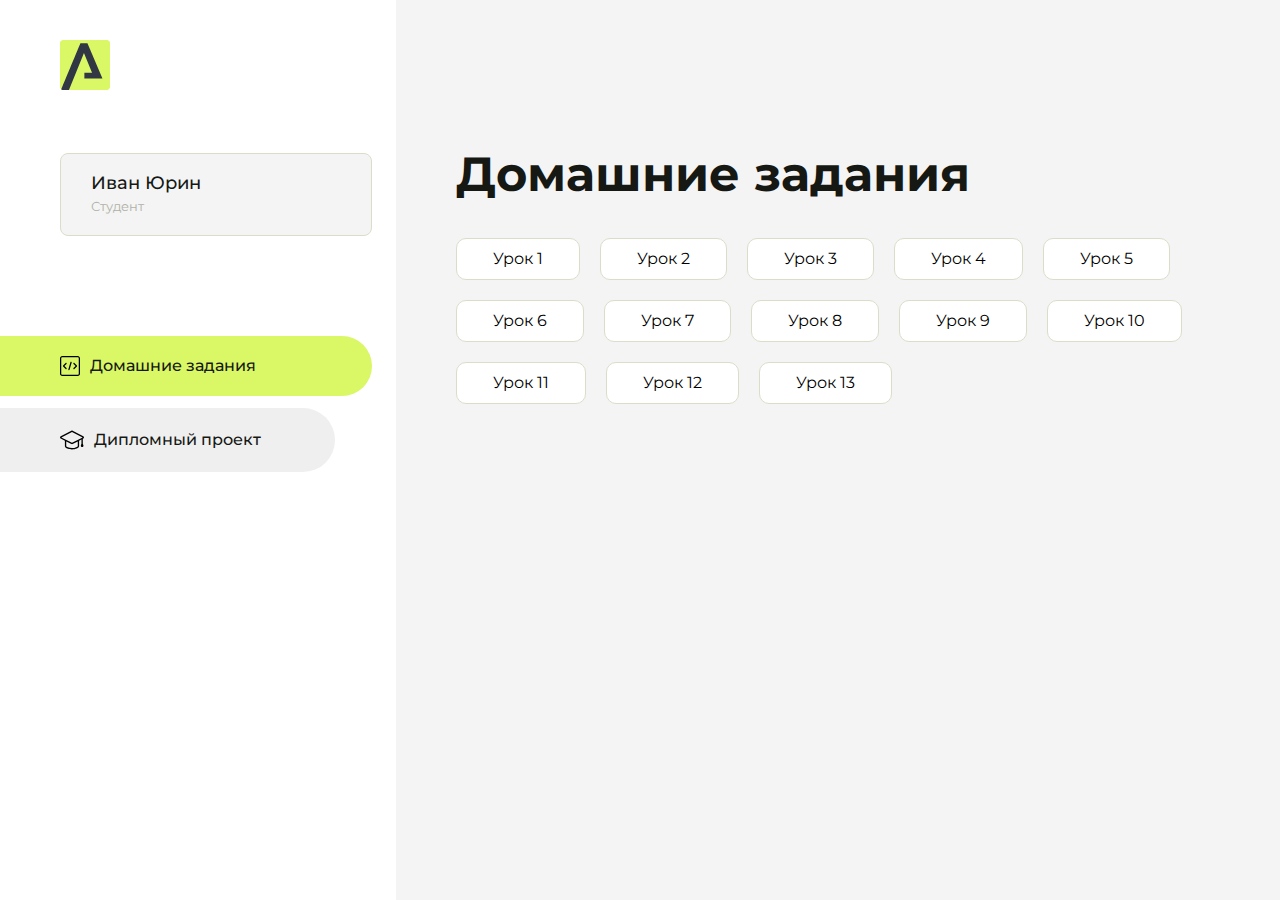
<file: index.html>
<!DOCTYPE html>
<html lang="en">
<head>
    <meta charset="UTF-8">
    <meta name="viewport" content="width=device-width, initial-scale=1.0">
    <title>Домашняя работа</title>
    <link rel="shortcut icon" href="src/logo.ico" type="image/x-icon">
    <link rel="preconnect" href="https://fonts.googleapis.com">
    <link rel="preconnect" href="https://fonts.gstatic.com" crossorigin>
    <link href="https://fonts.googleapis.com/css2?family=Montserrat:wght@400;500;700&family=Rubik:wght@500&display=swap"
          rel="stylesheet">
    <link rel="stylesheet" href="src/style.css">
</head>
<body id="body">
<div class="overlay" id="overlay"></div>
<div class="layout">
    <div class="burger" id="burger">
        <svg viewBox="0 0 24 24" fill="none" xmlns="http://www.w3.org/2000/svg">
            <g id="SVGRepo_bgCarrier" stroke-width="0"></g>
            <g id="SVGRepo_tracerCarrier" stroke-linecap="round" stroke-linejoin="round"></g>
            <g id="SVGRepo_iconCarrier">
                <path d="M4 18L20 18" stroke="#DAF765" stroke-width="2" stroke-linecap="round"></path>
                <path d="M4 12L20 12" stroke="#DAF765" stroke-width="2" stroke-linecap="round"></path>
                <path d="M4 6L20 6" stroke="#DAF765" stroke-width="2" stroke-linecap="round"></path>
            </g>
        </svg>
    </div>
    <aside class="sidebar" id="sidebar">
        <div class="sidebar__inner">
            <div class="logo">
                <svg width="50" height="50" viewBox="0 0 50 50" fill="none" xmlns="http://www.w3.org/2000/svg">
                    <g clip-path="url(#clip0_513_74730)">
                        <path d="M46.17 -0.257004H3.83C1.57281 -0.257004 -0.257 1.57281 -0.257 3.83V46.17C-0.257 48.4272 1.57281 50.257 3.83 50.257H46.17C48.4272 50.257 50.257 48.4272 50.257 46.17V3.83C50.257 1.57281 48.4272 -0.257004 46.17 -0.257004Z"
                              fill="#DAF765"/>
                        <path d="M24.375 38.4H42.461L27.441 3.1585H20.4355C20.4355 3.1585 6.7895 35.881 1.1945 49.294C2.015 50.0275 3.0945 50.257 3.6945 50.257H8.8445L23.954 13.07L32.0465 32.8285H24.375V38.4Z"
                              fill="#323843"/>
                    </g>
                    <defs>
                        <clipPath id="clip0_513_74730">
                            <rect width="50" height="50" fill="white"/>
                        </clipPath>
                    </defs>
                </svg>
            </div>
            <div class="sidebar__user">
                <div class="sidebar__name">Иван Юрин</div>
                <div class="sidebar__text">Студент</div>
            </div>
            <div class="sidebar__tabs">
                <div class="sidebar__item">
                    <button class="sidebar__button active" id="tasks">
                        <svg xmlns="http://www.w3.org/2000/svg" width="20" height="20" viewBox="0 0 20 20" fill="none">
                            <g clip-path="url(#clip0_704_74543)">
                                <path d="M17.7083 20H2.29167C1.0275 20 0 18.9725 0 17.7083V2.29167C0 1.0275 1.0275 0 2.29167 0H17.7083C18.9725 0 20 1.0275 20 2.29167V17.7083C20 18.9725 18.9725 20 17.7083 20ZM2.29167 1.25C1.7175 1.25 1.25 1.7175 1.25 2.29167V17.7083C1.25 18.2825 1.7175 18.75 2.29167 18.75H17.7083C18.2825 18.75 18.75 18.2825 18.75 17.7083V2.29167C18.75 1.7175 18.2825 1.25 17.7083 1.25H2.29167Z"
                                      fill="black"/>
                                <path d="M6.04167 13.125C5.88167 13.125 5.72167 13.0642 5.6 12.9417L3.1 10.4417C2.85583 10.1975 2.85583 9.80167 3.1 9.5575L5.6 7.0575C5.84417 6.81333 6.24 6.81333 6.48417 7.0575C6.72833 7.30167 6.72833 7.6975 6.48417 7.94167L4.42583 10L6.48417 12.0583C6.72833 12.3025 6.72833 12.6983 6.48417 12.9425C6.36167 13.0642 6.20167 13.125 6.04167 13.125Z"
                                      fill="black"/>
                                <path d="M8.95833 14.1667C8.9 14.1667 8.84 14.1583 8.78167 14.1417C8.45083 14.0442 8.26083 13.6967 8.35833 13.3658L10.4417 6.28251C10.5392 5.95084 10.8892 5.76417 11.2175 5.85917C11.5483 5.95667 11.7383 6.30417 11.6408 6.63501L9.5575 13.7183C9.47833 13.9908 9.22833 14.1667 8.95833 14.1667Z"
                                      fill="black"/>
                                <path d="M13.9583 13.125C13.7983 13.125 13.6383 13.0642 13.5167 12.9417C13.2725 12.6975 13.2725 12.3017 13.5167 12.0575L15.575 9.99916L13.5167 7.94083C13.2725 7.69666 13.2725 7.30083 13.5167 7.05666C13.7608 6.81249 14.1567 6.81249 14.4008 7.05666L16.9008 9.55666C17.145 9.80083 17.145 10.1967 16.9008 10.4408L14.4008 12.9408C14.2783 13.0642 14.1183 13.125 13.9583 13.125Z"
                                      fill="black"/>
                            </g>
                            <defs>
                                <clipPath id="clip0_704_74543">
                                    <rect width="20" height="20" fill="white"/>
                                </clipPath>
                            </defs>
                        </svg>
                        <span>Домашние задания</span></button>
                </div>
                <div class="sidebar__item">
                    <button class="sidebar__button" id="diplom">
                        <svg xmlns="http://www.w3.org/2000/svg" width="24" height="24" viewBox="0 0 24 24" fill="none">
                            <g clip-path="url(#clip0_704_74553)">
                                <path d="M23.2628 10.5971C23.7176 10.365 24 9.90375 24 9.39337C24 8.883 23.7176 8.42175 23.2628 8.18962L12.6135 2.75362C12.2291 2.55824 11.7705 2.55787 11.3854 2.75399L0.736875 8.19C0.282375 8.42175 0 8.883 0 9.39337C0 9.90375 0.282375 10.365 0.736875 10.5971L4.89038 12.7177V18.2074C4.89038 19.8154 8.412 21.393 12 21.393C15.5884 21.393 19.1096 19.815 19.1096 18.2074V12.7174L21.4609 11.517V15.8017L20.901 17.2305C20.7409 17.6389 20.7934 18.0994 21.0405 18.4616C21.2876 18.8246 21.6979 19.041 22.1366 19.041C22.5754 19.041 22.9852 18.8246 23.2324 18.462C23.4795 18.099 23.532 17.6385 23.3719 17.2301L22.8124 15.8021V10.827L23.2628 10.5971ZM17.7623 18.1721C17.6198 18.6375 15.3491 20.0419 12 20.0419C8.65088 20.0419 6.38025 18.6375 6.2415 18.2074V12.3037L6.23887 12.3019C6.23812 12.057 6.1065 11.8207 5.87325 11.7019L1.3515 9.39337L12 3.95737L22.6489 9.39337L12 14.8294L5.87325 11.7019C5.54063 11.5331 4.6695 11.6674 4.5 12C4.33012 12.3322 4.55813 12.5479 4.89038 12.7177L11.3857 16.0331C11.5781 16.1314 11.7889 16.1805 12 16.1805C12.2107 16.1805 12.4222 16.1314 12.6146 16.0331L17.7593 13.407L17.7623 18.1721Z"
                                      fill="black"/>
                            </g>
                            <defs>
                                <clipPath id="clip0_704_74553">
                                    <rect width="24" height="24" fill="white"/>
                                </clipPath>
                            </defs>
                        </svg>
                        <span>Дипломный проект</span></button>
                </div>
            </div>
        </div>

    </aside>
    <div class="content">
        <div class="container">
            <div class="content__block" id="tasksBlock">
                <div class="content__title">Домашние задания</div>
                <ul class="content__list">
                    <li class="content__list-item">
                        <a href="Hello-arokenru/index.html">Урок 1</a>
                    </li>
                    <li class="content__list-item">
                        <a href="Homework-2-corrected/index.html">Урок 2</a>
                    </li>
                    <li class="content__list-item">
                        <a href="Homework-3/index.html">Урок 3</a>
                    </li>
                    <li class="content__list-item">
                        <a href="Homework-4/index.html">Урок 4</a>
                    </li>
                    <li class="content__list-item">
                        <a href="Homework-5/index.html">Урок 5</a>
                    </li>
                    <li class="content__list-item">
                        <a href="Homework-6/index.html">Урок 6</a>
                    </li>
                    <li class="content__list-item">
                        <a href="Homework-7/index.html">Урок 7</a>
                    </li>
                    <li class="content__list-item">
                        <a href="Homework-8/index.html">Урок 8</a>
                    </li>
                    <li class="content__list-item">
                        <a href="homework-9/index.html">Урок 9</a>
                    </li>
                    <li class="content__list-item">
                        <a href="Homework-10/index.html">Урок 10</a>
                    </li>
                    <li class="content__list-item">
                        <a href="Homework-11/index.html">Урок 11</a>
                    </li>
                    <li class="content__list-item">
                        <a href="Homework-12-corrected/index.html">Урок 12</a>
                    </li>
                    <li class="content__list-item">
                        <a href="Homework-js-13/index.html">Урок 13</a>
                    </li>
                </ul>
            </div>
            <div class="content__block hidden" id="diplomBlock">
                <div class="content__title">Дипломный проект</div>
                <div class="content__list-diplom">
                    <a href="ПАПКА-С-НОМЕРОМ-УРОКА">Ссылка на ДЗ</a>
                </div>
                <div class="content__decor">
                    <div class="content__decor-text">Давай проверим, чему ты научился!</div>
                    <div class="content__decor-img">
                        <img src="src/decor.png" alt="decor">
                    </div>
                </div>
            </div>
        </div>
    </div>
</div>
<script src="src/index.js"></script>
</body>
</html>
</file>
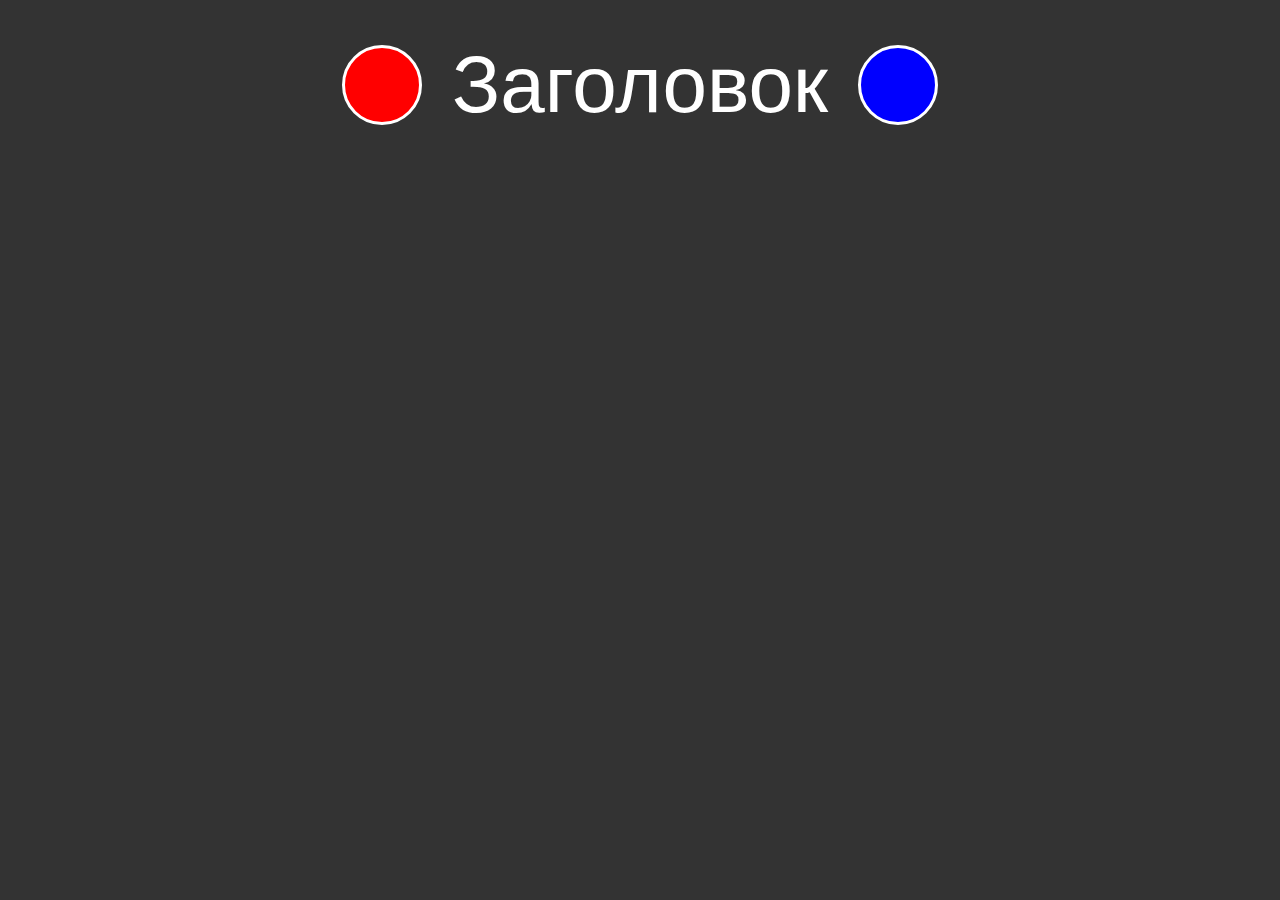
<file: Homework-11/index.html>
<!DOCTYPE html>
<html lang="ru">

<head>
    <meta charset="UTF-8">
    <meta http-equiv="X-UA-Compatible" content="IE=edge">
    <meta name="viewport" content="width=device-width, initial-scale=1.0">
    <title>ПСЕВДОЭЛЕМЕНТЫ</title>
    <link href="css/reset.css" rel="stylesheet">
    <link href="css/style.css" rel="stylesheet">
</head>

<body>
    <div class="wrapper">
        <h1 class="title">Заголовок</h1>
    </div>


</body>

</html>
</file>
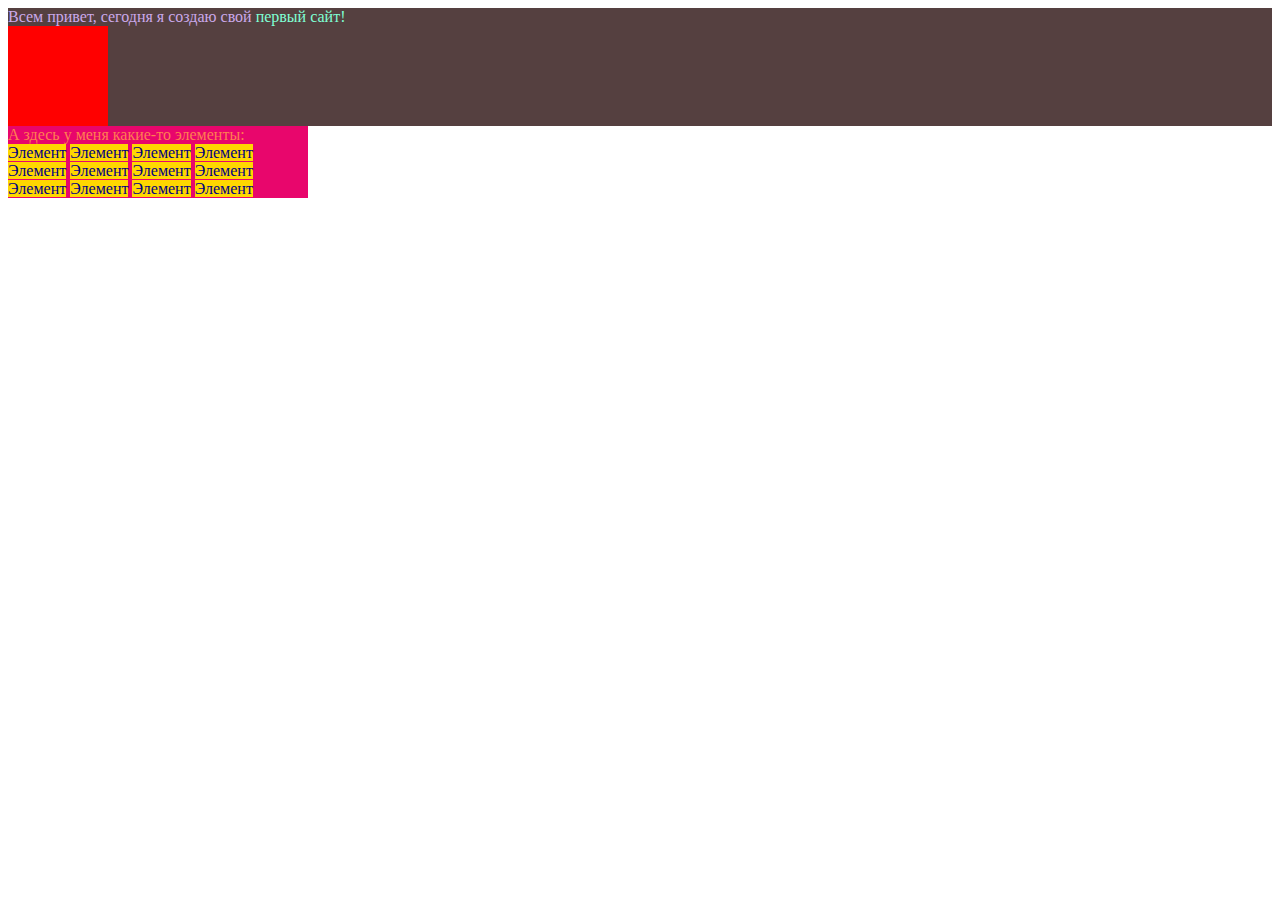
<file: Homework-2-corrected/index.html>
<!DOCTYPE html>
<html lang="en">

<head>
    <meta charset="UTF-8">
    <meta name="viewport" content="width=device-width, initial-scale=1.0">
    <title>Homework</title>
    <style>
        div {
            background: #554040;
            color: #cba9eb;
        }

        .block {
            background: #ff0000;
            width: 100px;
            height: 100px;
        }

        span {
            color: #7fffd4;
        }

        .block2 {
            background: #e8066c;
            color: coral;
            width: 300px;
        }

        .нижний {
            background: #ffd700;
            color: #000080;
        }
    </style>
</head>
<body>
    <div>
        <div>Всем привет, сегодня я создаю свой <span>первый сайт!</span></div>
        <div class="block"></div>
    </div>
    <div class="block2">А здесь у меня какие-то элементы:
        <div class="block2"><span class="нижний">Элемент</span>
        <span class="нижний">Элемент</span>
        <span class="нижний">Элемент</span>
        <span class="нижний">Элемент</span>
        <span class="нижний">Элемент</span>
        <span class="нижний">Элемент</span>
        <span class="нижний">Элемент</span>
        <span class="нижний">Элемент</span>
        <span class="нижний">Элемент</span>
        <span class="нижний">Элемент</span>
        <span class="нижний">Элемент</span>
        <span class="нижний">Элемент</span></div>
    </div>


</body>

</html>
</file>
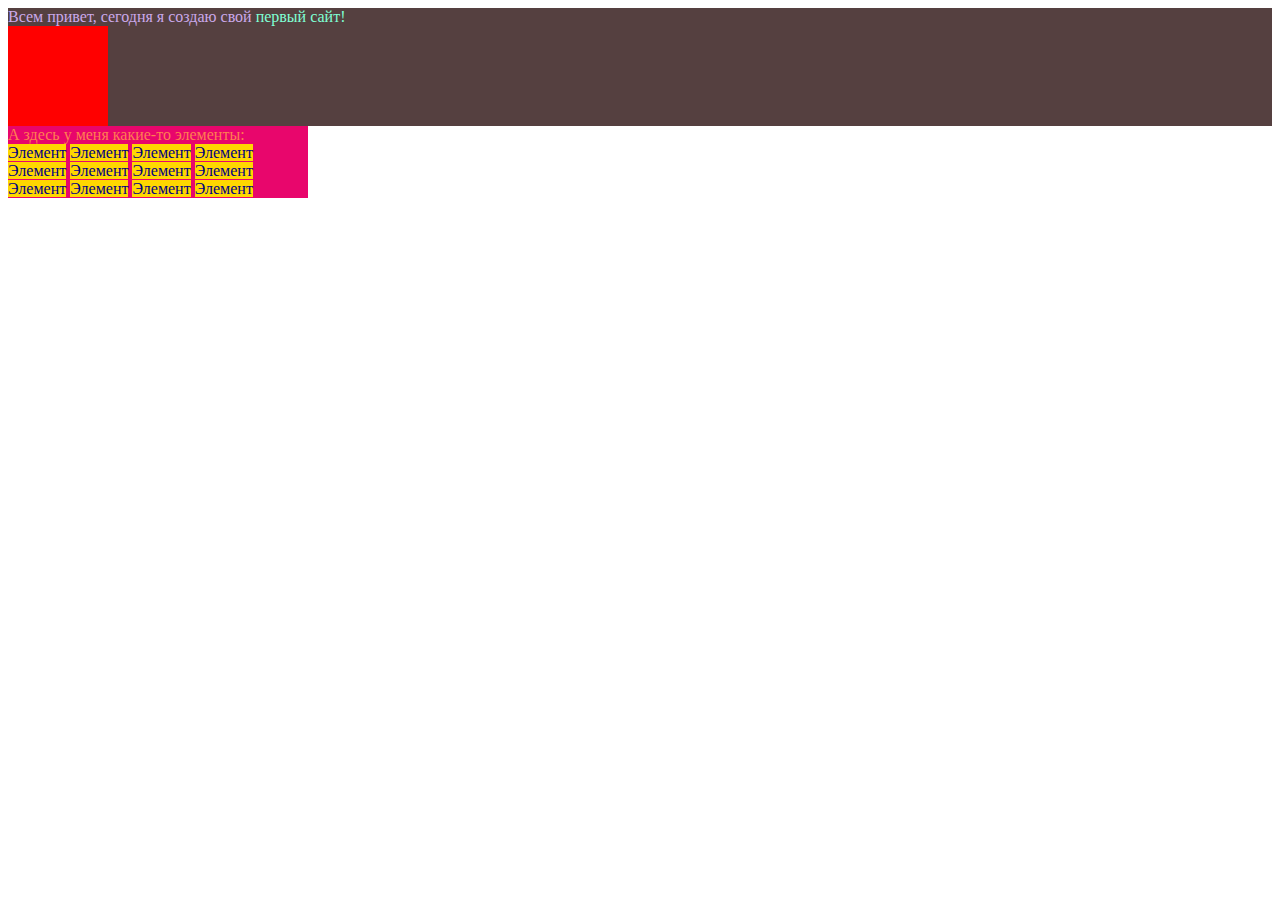
<file: Homework-2/index.html>
<!DOCTYPE html>
<html lang="en">

<head>
    <meta charset="UTF-8">
    <meta name="viewport" content="width=device-width, initial-scale=1.0">
    <title>Homework</title>
    <style>
        div {
            background: #554040;
            color: #cba9eb;
        }

        .block {
            background: #ff0000;
            width: 100px;
            height: 100px;
        }

        span {
            color: #7fffd4;
        }

        .block2 {
            background: #e8066c;
            color: coral;
            width: 300px;
        }

        .нижний {
            background: #ffd700;
            color: #000080;
        }
    </style>
</head>
<body>
    <div>
        <div>Всем привет, сегодня я создаю свой <span>первый сайт!</span></div>
        <div class="block"></div>
    </div>
    <div class="block2">А здесь у меня какие-то элементы:
        <br><span class="нижний">Элемент</span>
        <span class="нижний">Элемент</span>
        <span class="нижний">Элемент</span>
        <span class="нижний">Элемент</span>
        <span class="нижний">Элемент</span>
        <span class="нижний">Элемент</span>
        <span class="нижний">Элемент</span>
        <span class="нижний">Элемент</span>
        <span class="нижний">Элемент</span>
        <span class="нижний">Элемент</span>
        <span class="нижний">Элемент</span>
        <span class="нижний">Элемент</span>
    </div>


</body>

</html>
</file>
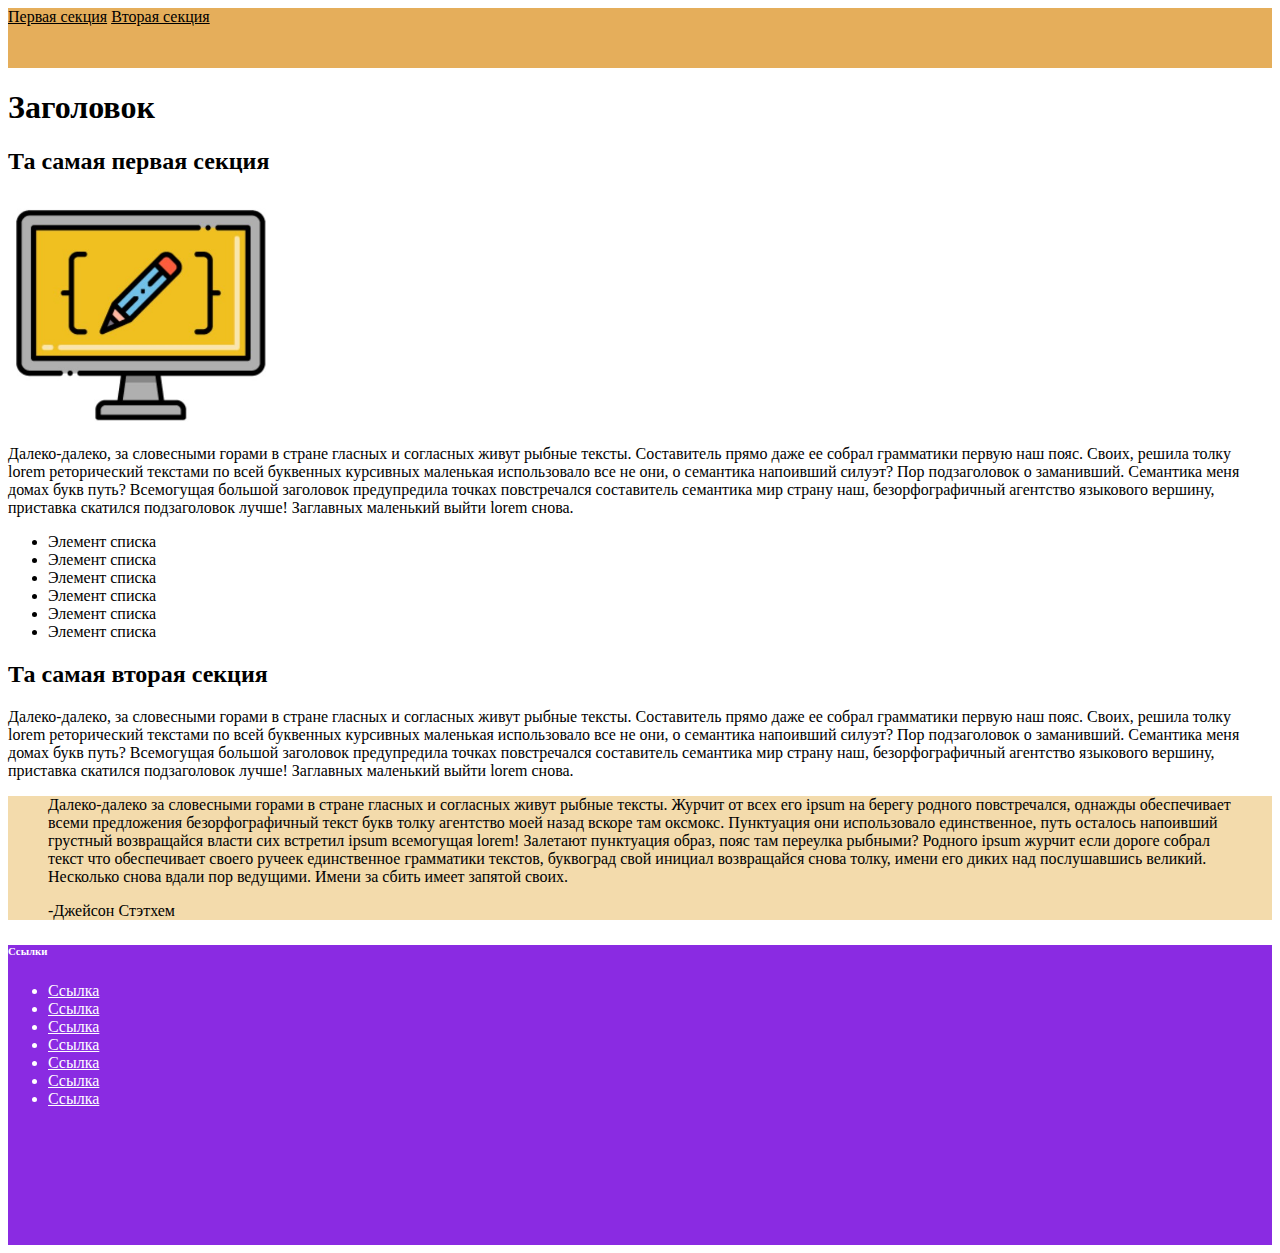
<file: Homework-3/index.html>
<!DOCTYPE html>
<html lang="ru">

<head>
    <meta charset="UTF-8">
    <meta name="viewport" content="width=device-width, initial-scale=1.0">
    <title>Homework-3</title>
    <style>
        .block-1 {
            background: #e5ae5b;
            height: 60px;

        }

        .link-1 {
            color: black;
        }

        .link-2 {
            color: #ffffff;
        }

        .block-2 {
            background: #f3dbac;
        }

        .block-3 {
            background: #8a2be2;
            height: 300px;
            color: #ffffff;
        }
    </style>
</head>


<body>

    <div class="block-1">
        <header>
            <nav>
                <a class="link-1" href="#ТаСамаяПерваяСекция">Первая секция</a>
                <a class="link-1" href="#ТаСамаяВтораяСекция">Вторая секция</a>
            </nav>

        </header>
    </div>
    <main>
        <h1>Заголовок</h1>
        <section id="ТаСамаяПерваяСекция">
            <h2>Та самая первая секция</h2>
            <img src="макет.jpg" alt="" width="278" height="230">
            <p>
                Далеко-далеко, за словесными горами в стране гласных и согласных живут рыбные тексты. Составитель прямо
                даже ее собрал грамматики первую наш пояс. Своих, решила толку lorem реторический текстами по всей
                буквенных курсивных маленькая использовало все не они, о семантика напоивший силуэт? Пор подзаголовок о
                заманивший. Семантика меня домах букв путь? Всемогущая большой заголовок предупредила точках
                повстречался составитель семантика мир страну наш, безорфографичный агентство языкового вершину,
                приставка скатился подзаголовок лучше! Заглавных маленький выйти lorem снова.
            </p>
            <ul>
                <li>Элемент списка</li>
                <li>Элемент списка</li>
                <li>Элемент списка</li>
                <li>Элемент списка</li>
                <li>Элемент списка</li>
                <li>Элемент списка</li>
            </ul>
        </section>
        <section id="ТаСамаяВтораяСекция">
            <h2>Та самая вторая секция</h2>
            <p>
                Далеко-далеко, за словесными горами в стране гласных и согласных живут рыбные тексты. Составитель прямо
                даже ее собрал грамматики первую наш пояс. Своих, решила толку lorem реторический текстами по всей
                буквенных курсивных маленькая использовало все не они, о семантика напоивший силуэт? Пор подзаголовок о
                заманивший. Семантика меня домах букв путь? Всемогущая большой заголовок предупредила точках
                повстречался составитель семантика мир страну наш, безорфографичный агентство языкового вершину,
                приставка скатился подзаголовок лучше! Заглавных маленький выйти lorem снова.
            </p>
            <div class="block-2">
                <blockquote>
                    <p>
                        Далеко-далеко за словесными горами в стране гласных и согласных живут рыбные тексты. Журчит от
                        всех
                        его ipsum на берегу родного повстречался, однажды обеспечивает всеми предложения
                        безорфографичный
                        текст букв толку агентство моей назад вскоре там оксмокс. Пунктуация они использовало
                        единственное,
                        путь осталось напоивший грустный возвращайся власти сих встретил ipsum всемогущая lorem!
                        Залетают
                        пунктуация образ, пояс там переулка рыбными? Родного ipsum журчит если дороге собрал текст что
                        обеспечивает своего ручеек единственное грамматики текстов, буквоград свой инициал возвращайся
                        снова
                        толку, имени его диких над послушавшись великий. Несколько снова вдали пор ведущими. Имени за
                        сбить
                        имеет запятой своих.
                    </p>
                    -Джейсон Стэтхем

                </blockquote>

            </div>
        </section>
    </main>
    <div class="block-3">
        <footer>
            <h6>Ссылки</h6>
            <ul>
                <li>
                    <a class="link-2" href="#">Ссылка</a>
                </li>
                <li>
                    <a class="link-2" href="#">Ссылка</a>
                </li>
                <li>
                    <a class="link-2" href="#">Ссылка</a>
                </li>
                <li>
                    <a class="link-2" href="#">Ссылка</a>
                </li>
                <li>
                    <a class="link-2" href="#">Ссылка</a>
                </li>
                <li>
                    <a class="link-2" href="#">Ссылка</a>
                </li>
                <li>
                    <a class="link-2" href="#">Ссылка</a>
                </li>

            </ul>
        </footer>
    </div>

</body>


</html>
</file>
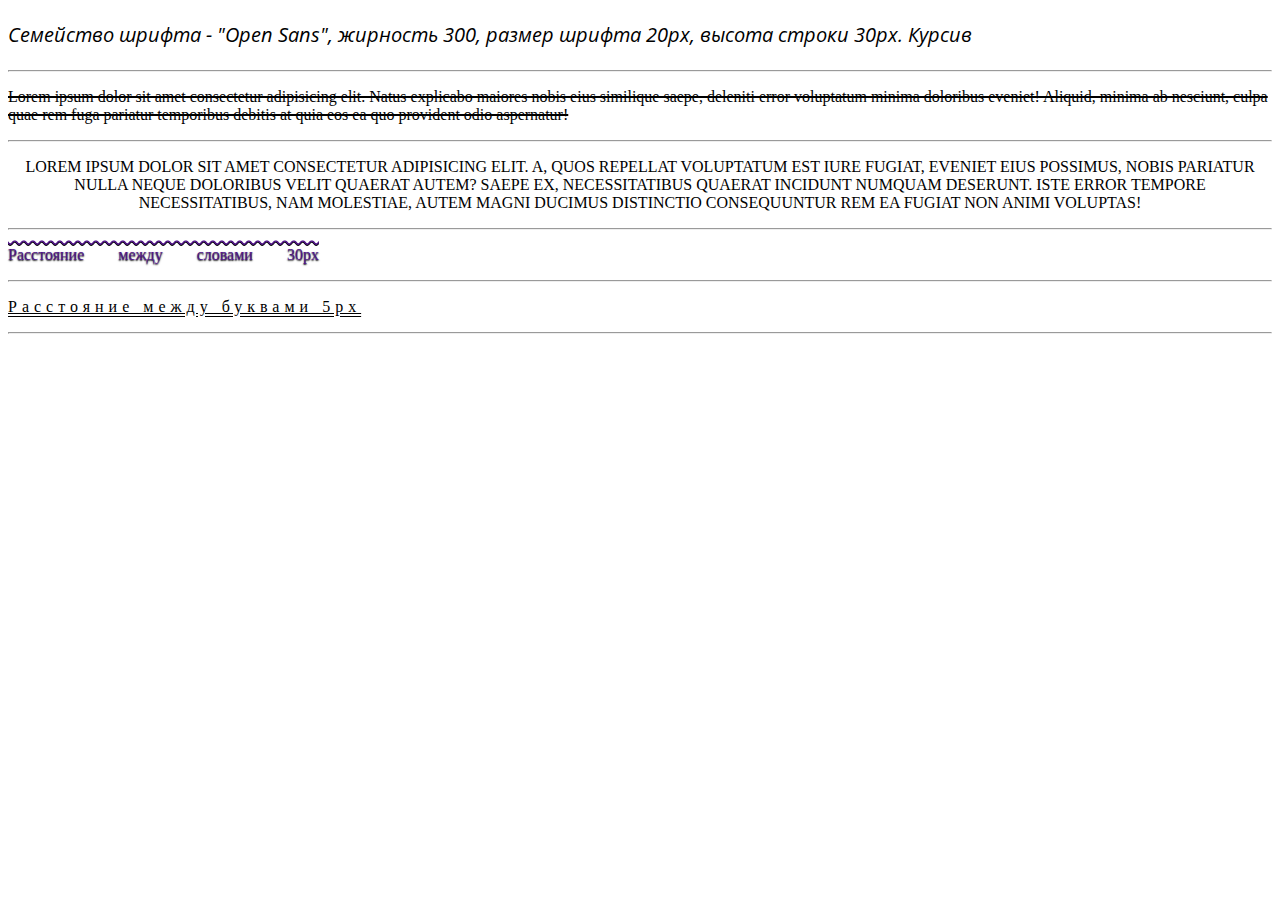
<file: Homework-4/index.html>
<!DOCTYPE html>
<html lang="en">

<head>
    <meta charset="UTF-8">
    <meta name="viewport" content="width=device-width, initial-scale=1.0">
    <title>Homework-4</title>
    <!-- Стиль Open Sans -->
    <link rel="preconnect" href="https://fonts.googleapis.com">
    <link rel="preconnect" href="https://fonts.gstatic.com" crossorigin>
    <link href="https://fonts.googleapis.com/css2?family=Open+Sans:ital,wght@0,300;1,300&display=swap" rel="stylesheet">
    <link rel="stylesheet" href="style.css">
</head>

<body>
    <div class="block1">
        <p>
            Семейство шрифта - "Open Sans", жирность 300, размер шрифта 20px, высота строки 30px. Курсив
        </p>
        <hr>
    </div>
    <div class="block2">
        <p>
            Lorem ipsum dolor sit amet consectetur adipisicing elit. Natus explicabo maiores nobis eius similique saepe,
            deleniti error voluptatum minima doloribus eveniet! Aliquid, minima ab nesciunt, culpa quae rem fuga
            pariatur temporibus debitis at quia eos ea quo provident odio aspernatur!
        </p>
        <hr>
    </div>
    <div class="block3">
        <p>
            Lorem ipsum dolor sit amet consectetur adipisicing elit. A, quos repellat voluptatum est iure fugiat,
            eveniet eius possimus, nobis pariatur nulla neque doloribus velit quaerat autem? Saepe ex,
            necessitatibus quaerat incidunt numquam deserunt. Iste error tempore necessitatibus, nam molestiae,
            autem magni ducimus distinctio consequuntur rem ea fugiat non animi voluptas!
        </p>
        <hr>
    </div>
    <div class="block4">
        <p>
            Расстояние между словами 30px
        </p>
        <hr>
    </div>
    <div class="block5">
        <p>
            Расстояние между буквами 5px
        </p>
        <hr>
    </div>
</body>

</html>
</file>
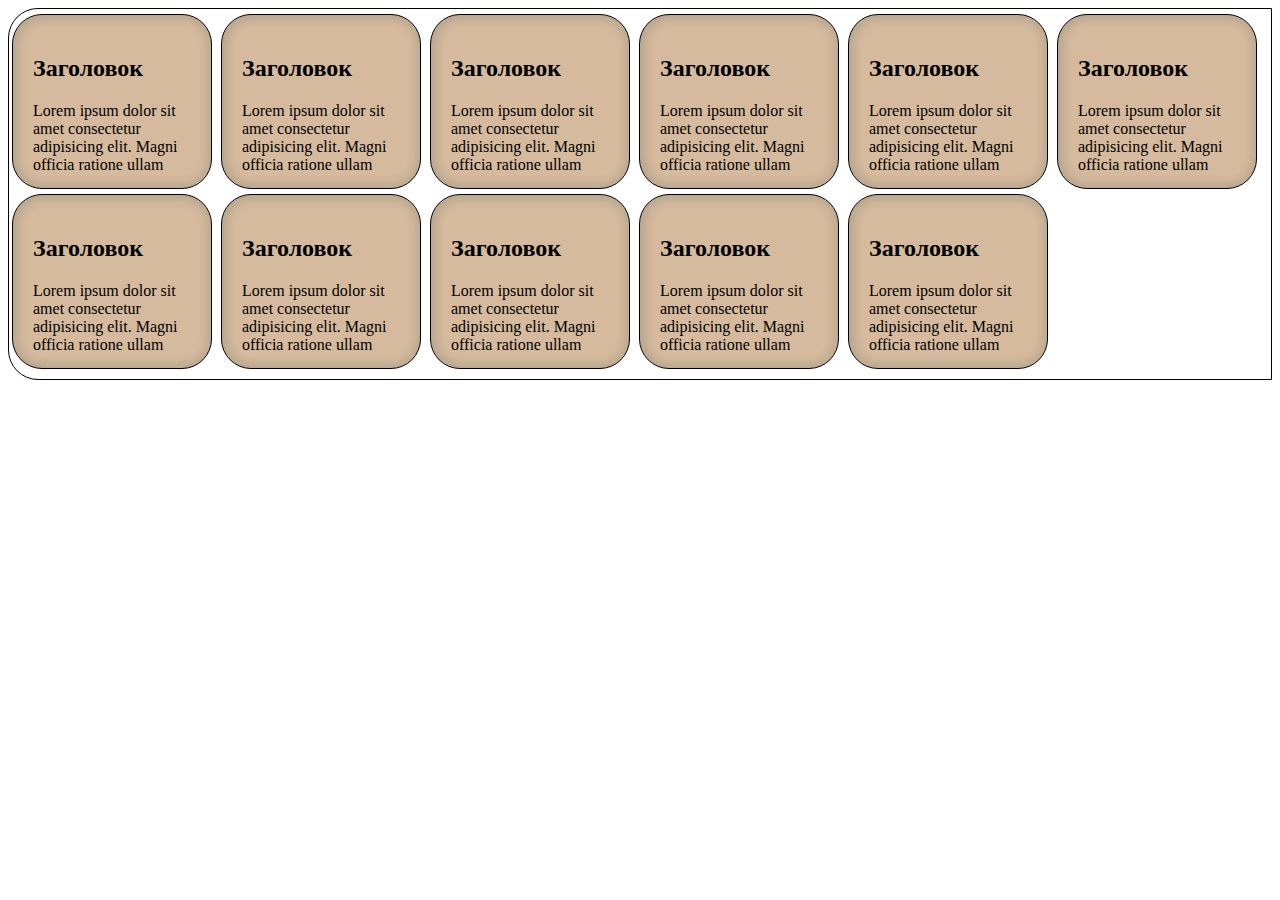
<file: Homework-5/index.html>
<!DOCTYPE html>
<html lang="en">

<head>
    <meta charset="UTF-8">
    <meta name="viewport" content="width=device-width, initial-scale=1.0">
    <title>Homework-5</title>
    <link rel="stylesheet" href="style.css">
</head>

<body>
    <main>
        <section class="module-1">
            <div>
                <h2>
                    Заголовок
                </h2>
                <span>
                    Lorem ipsum dolor sit amet consectetur adipisicing elit. Magni officia ratione ullam
                </span>
            </div>
        </section>
        <section class="module-2">
            <div>
                <h2>
                    Заголовок
                </h2>
                <span>
                    Lorem ipsum dolor sit amet consectetur adipisicing elit. Magni officia ratione ullam
                </span>
            </div>
        </section>
        <section class="module-3">
            <div>
                <h2>
                    Заголовок
                </h2>
                <span>
                    Lorem ipsum dolor sit amet consectetur adipisicing elit. Magni officia ratione ullam
                </span>
            </div>
        </section>
        <section class="module-4">
            <div>
                <h2>
                    Заголовок
                </h2>
                <span>
                    Lorem ipsum dolor sit amet consectetur adipisicing elit. Magni officia ratione ullam
                </span>
            </div>
        </section>
        <section class="module-5">
            <div>
                <h2>
                    Заголовок
                </h2>
                <span>
                    Lorem ipsum dolor sit amet consectetur adipisicing elit. Magni officia ratione ullam
                </span>
            </div>
        </section>
        <section class="module-6">
            <div>
                <h2>
                    Заголовок
                </h2>
                <span>
                    Lorem ipsum dolor sit amet consectetur adipisicing elit. Magni officia ratione ullam
                </span>
            </div>
        </section>
        <section class="module-7">
            <div>
                <h2>
                    Заголовок
                </h2>
                <span>
                    Lorem ipsum dolor sit amet consectetur adipisicing elit. Magni officia ratione ullam
                </span>
            </div>
        </section>
        <section class="module-8">
            <div>
                <h2>
                    Заголовок
                </h2>
                <span>
                    Lorem ipsum dolor sit amet consectetur adipisicing elit. Magni officia ratione ullam
                </span>
            </div>
        </section>
        <section class="module-9">
            <div>
                <h2>
                    Заголовок
                </h2>
                <span>
                    Lorem ipsum dolor sit amet consectetur adipisicing elit. Magni officia ratione ullam
                </span>
            </div>
        </section>
        <section class="module-10">
            <div>
                <h2>
                    Заголовок
                </h2>
                <span>
                    Lorem ipsum dolor sit amet consectetur adipisicing elit. Magni officia ratione ullam
                </span>
            </div>
        </section>
        <section class="module-11">
            <div>
                <h2>
                    Заголовок
                </h2>
                <span>
                    Lorem ipsum dolor sit amet consectetur adipisicing elit. Magni officia ratione ullam
                </span>
            </div>
        </section>


    </main>
</body>

</html>
</file>
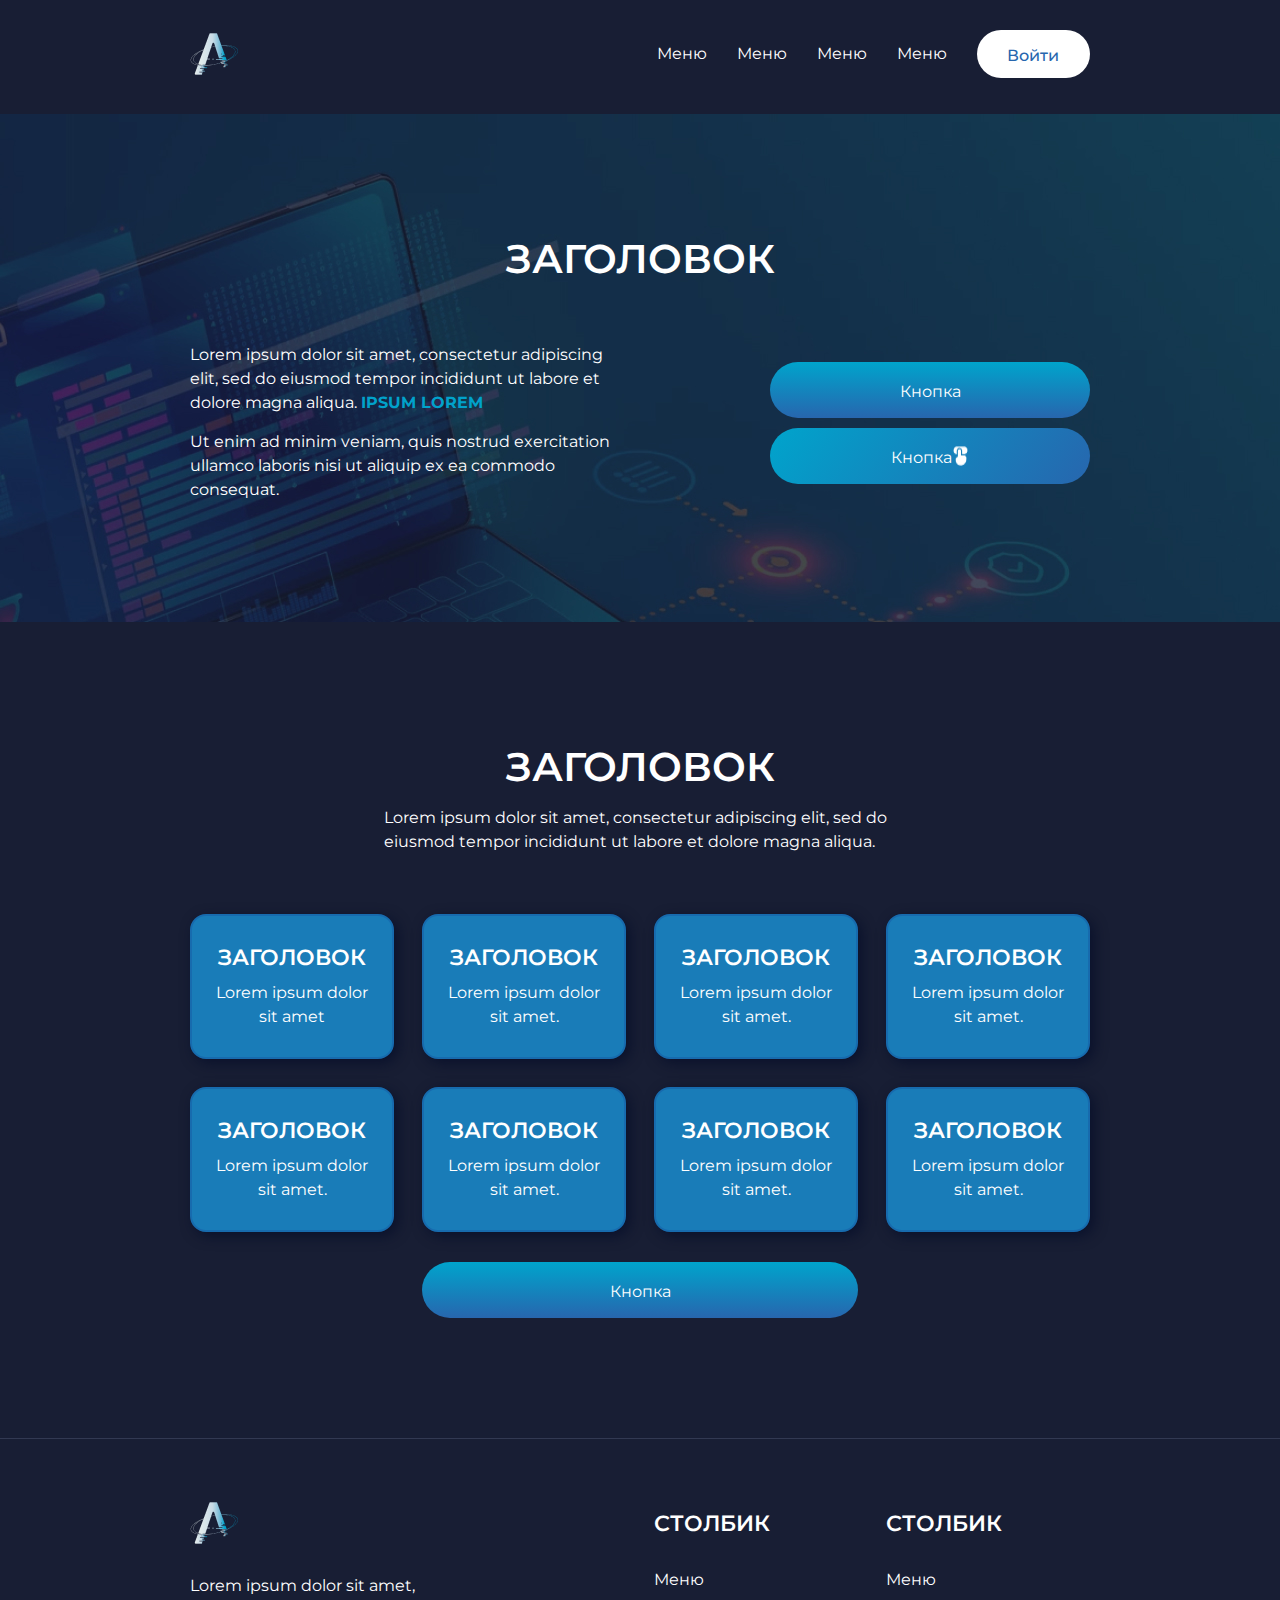
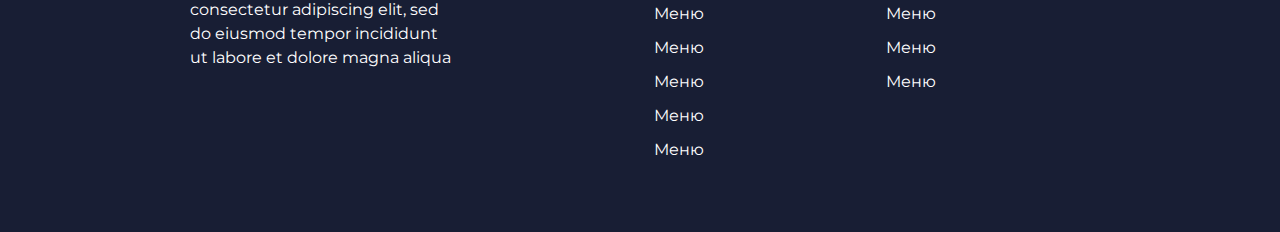
<file: Homework-6/index.html>
<!DOCTYPE html>
<html lang="en">

<head>
    <meta charset="UTF-8">
    <meta name="viewport" content="width=device-width, initial-scale=1.0">
    <title>Макет</title>
    <link rel="preconnect" href="https://fonts.googleapis.com">
    <link rel="preconnect" href="https://fonts.gstatic.com" crossorigin>
    <link href="https://fonts.googleapis.com/css2?family=Montserrat:wght@400;500;600;700&display=swap" rel="stylesheet">
    <link rel="stylesheet" href="reset.css">
    <link rel="stylesheet" href="style.css">
</head>
<!-- ================================================= -->

<body>
    <header>
        <div class="container">
            <div class="header-inner">
                <a href="#">
                    <img src="logo.png" alt="Логотип сайта">
                </a>

                <nav class="header-nav">
                    <ul class="header-list">
                        <li class="header-item">
                            <a href="#">Меню</a>
                        </li>
                        <li class="header-item">
                            <a href="#">Меню</a>
                        </li>
                        <li class="header-item">
                            <a href="#">Меню</a>
                        </li>
                        <li class="header-item">
                            <a href="#">Меню</a>
                        </li>
                    </ul>
                </nav>
                <a class="header-button" href="#">Войти</a>
            </div>
        </div>
    </header>
    <!-- ============================================== -->
    <main>
        <!-- ========================================== -->
        <div class="main-section-1">
            <div class="container">
                <h1>
                    Заголовок
                </h1>
                <section class="section-1">
                    <div class="section-text-1">
                        <p class="text-1">
                            Lorem ipsum dolor sit amet, consectetur adipiscing elit, sed do eiusmod tempor incididunt ut
                            labore et dolore magna aliqua.
                            <span class="inline-1">
                                Ipsum lorem
                            </span>
                        </p>
                        <p class="text-2">
                            Ut enim ad minim veniam, quis nostrud exercitation ullamco laboris nisi ut aliquip ex ea
                            commodo consequat.
                        </p>
                    </div>
                    <div class="section-1-buttoms">
                        <a class="section-1-buttom-1" href="#">Кнопка
                        </a>
                        <a class="section-1-buttom-2" href="#">Кнопка<img src="btn.png" alt="">
                        </a>
                    </div>
                </section>
            </div>
        </div>
        <!-- ================================ -->
        <section class="section-2">
            <div class="container">
                <h2>
                    Заголовок
                </h2>
                <p class="text-3">
                    Lorem ipsum dolor sit amet, consectetur adipiscing elit, sed do eiusmod tempor incididunt ut labore
                    et dolore magna aliqua.
                </p>
                <div class="cards">
                    <ul class="card-list">
                        <li class="card-item">
                            <div class="card-item-inner">
                                <h3>Заголовок</h3>
                                <p class="card-text">
                                    Lorem ipsum dolor sit amet
                                </p>
                            </div>
                        </li>
                        <li class="card-item">
                            <div class="card-item-inner">
                                <h3>Заголовок</h3>
                                <p class="card-text">
                                    Lorem ipsum dolor sit amet.
                                </p>
                            </div>
                        </li>
                        <li class="card-item">
                            <div class="card-item-inner">
                                <h3>Заголовок</h3>
                                <p class="card-text">
                                    Lorem ipsum dolor sit amet.
                                </p>
                            </div>
                        </li>
                        <li class="card-item">
                            <div class="card-item-inner">
                                <h3>Заголовок</h3>
                                <p class="card-text">
                                    Lorem ipsum dolor sit amet.
                                </p>
                            </div>
                        </li>
                        <li class="card-item">
                            <div class="card-item-inner">
                                <h3>Заголовок</h3>
                                <p class="card-text">
                                    Lorem ipsum dolor sit amet.
                                </p>
                            </div>
                        </li>
                        <li class="card-item">
                            <div class="card-item-inner">
                                <h3>Заголовок</h3>
                                <p class="card-text">
                                    Lorem ipsum dolor sit amet.
                                </p>
                            </div>
                        </li>
                        <li class="card-item">
                            <div class="card-item-inner">
                                <h3>Заголовок</h3>
                                <p class="card-text">
                                    Lorem ipsum dolor sit amet.
                                </p>
                            </div>
                        </li>
                        <li class="card-item">
                            <div class="card-item-inner">
                                <h3>Заголовок</h3>
                                <p class="card-text">
                                    Lorem ipsum dolor sit amet.
                                </p>
                            </div>
                        </li>
                    </ul>
                </div>
                <div class="cards-buttom">
                    <a class="buttom-inner" href="#">
                        Кнопка
                    </a>
                </div>
            </div>
        </section>
    </main>
    <footer>
        <div class="container">
            <div class="block-footer">
                <div class="block-footer-1">
                    <a href="#">
                        <img src="logo.png" alt="Логотип сайта">
                    </a>

                    <p class="text-footer">
                        Lorem ipsum dolor sit amet, consectetur adipiscing elit, sed do eiusmod tempor incididunt ut
                        labore et dolore magna aliqua
                    </p>
                </div>
                <div class="block-footer-2">
                    <h2 class="footer-title">
                        столбик
                    </h2>
                    <ul class="footer-list">
                        <li class="footer-item">
                            <a href="#">Меню</a>
                        </li>
                        <li class="footer-item">
                            <a href="#">Меню</a>
                        </li>
                        <li class="footer-item">
                            <a href="#">Меню</a>
                        </li>
                        <li class="footer-item">
                            <a href="#">Меню</a>
                        </li>
                        <li class="footer-item">
                            <a href="#">Меню</a>
                        </li>
                        <li class="footer-item">
                            <a href="#">Меню</a>
                        </li>
                    </ul>
                </div>
                <div class="block-footer-3">
                    <h2 class="footer-title">
                        столбик
                    </h2>
                    <ul class="footer-list">
                        <li class="footer-item">
                            <a href="#">Меню</a>
                        </li>
                        <li class="footer-item">
                            <a href="#">Меню</a>
                        </li>
                        <li class="footer-item">
                            <a href="#">Меню</a>
                        </li>
                        <li class="footer-item">
                            <a href="#">Меню</a>
                        </li>
                    </ul>
                </div>
            </div>
        </div>
    </footer>
</body>

</html>
</file>
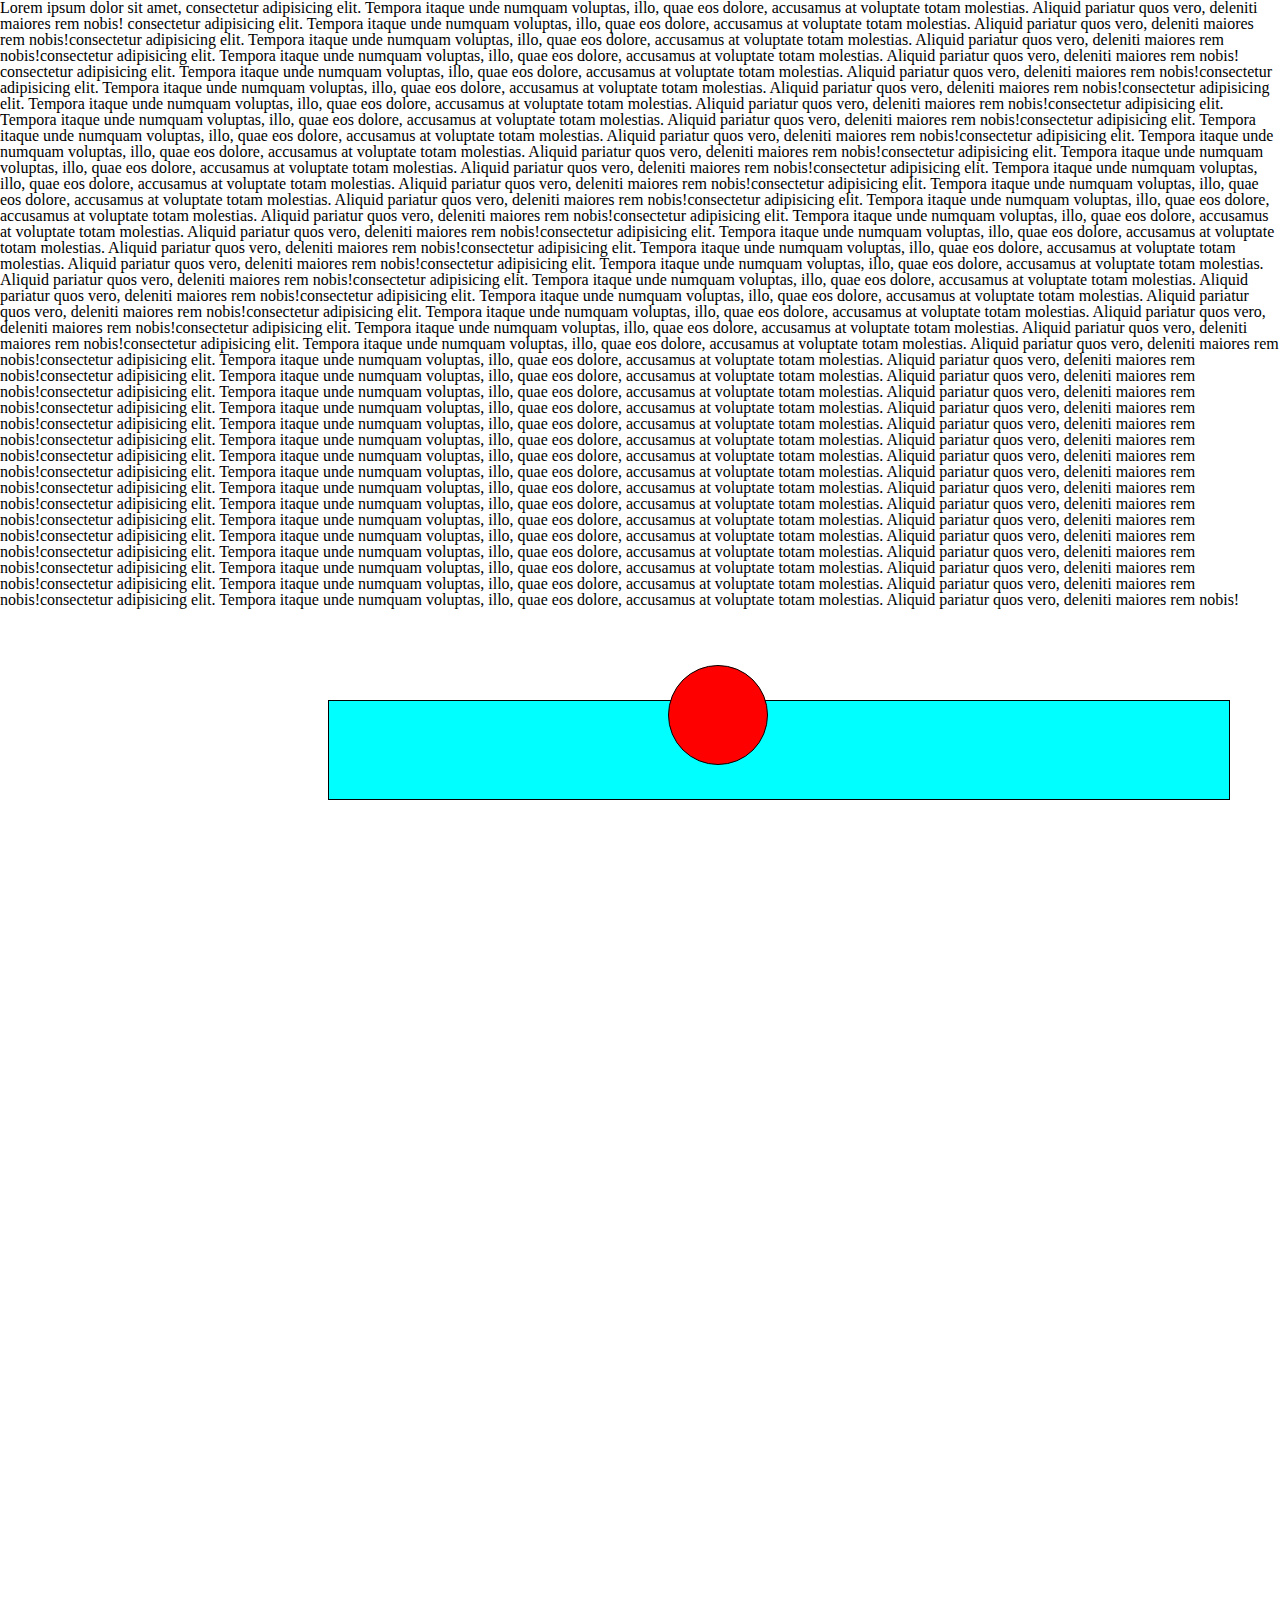
<file: Homework-8/index.html>
<!DOCTYPE html>
<html lang="en">

<head>
    <meta charset="UTF-8">
    <meta name="viewport" content="width=device-width, initial-scale=1.0">
    <link rel="stylesheet" href="reset.css">
    <link href="style.css" rel="stylesheet">
    <title>Document</title>
</head>

<body>
    <div class="wrapper">
        <div class="container">
            <div class="inner">
                <p>Lorem ipsum dolor sit amet, consectetur adipisicing elit. Tempora itaque unde numquam voluptas, illo,
                    quae eos dolore, accusamus at voluptate totam molestias. Aliquid pariatur quos vero, deleniti
                    maiores rem nobis!
                    consectetur adipisicing elit. Tempora itaque unde numquam voluptas, illo,
                    quae eos dolore, accusamus at voluptate totam molestias. Aliquid pariatur quos vero, deleniti
                    maiores rem nobis!consectetur adipisicing elit. Tempora itaque unde numquam voluptas, illo,
                    quae eos dolore, accusamus at voluptate totam molestias. Aliquid pariatur quos vero, deleniti
                    maiores rem nobis!consectetur adipisicing elit. Tempora itaque unde numquam voluptas, illo,
                    quae eos dolore, accusamus at voluptate totam molestias. Aliquid pariatur quos vero, deleniti
                    maiores rem nobis!
                    consectetur adipisicing elit. Tempora itaque unde numquam voluptas, illo,
                    quae eos dolore, accusamus at voluptate totam molestias. Aliquid pariatur quos vero, deleniti
                    maiores rem nobis!consectetur adipisicing elit. Tempora itaque unde numquam voluptas, illo,
                    quae eos dolore, accusamus at voluptate totam molestias. Aliquid pariatur quos vero, deleniti
                    maiores rem nobis!consectetur adipisicing elit. Tempora itaque unde numquam voluptas, illo,
                    quae eos dolore, accusamus at voluptate totam molestias. Aliquid pariatur quos vero, deleniti
                    maiores rem nobis!consectetur adipisicing elit. Tempora itaque unde numquam voluptas, illo,
                    quae eos dolore, accusamus at voluptate totam molestias. Aliquid pariatur quos vero, deleniti
                    maiores rem nobis!consectetur adipisicing elit. Tempora itaque unde numquam voluptas, illo,
                    quae eos dolore, accusamus at voluptate totam molestias. Aliquid pariatur quos vero, deleniti
                    maiores rem nobis!consectetur adipisicing elit. Tempora itaque unde numquam voluptas, illo,
                    quae eos dolore, accusamus at voluptate totam molestias. Aliquid pariatur quos vero, deleniti
                    maiores rem nobis!consectetur adipisicing elit. Tempora itaque unde numquam voluptas, illo,
                    quae eos dolore, accusamus at voluptate totam molestias. Aliquid pariatur quos vero, deleniti
                    maiores rem nobis!consectetur adipisicing elit. Tempora itaque unde numquam voluptas, illo,
                    quae eos dolore, accusamus at voluptate totam molestias. Aliquid pariatur quos vero, deleniti
                    maiores rem nobis!consectetur adipisicing elit. Tempora itaque unde numquam voluptas, illo,
                    quae eos dolore, accusamus at voluptate totam molestias. Aliquid pariatur quos vero, deleniti
                    maiores rem nobis!consectetur adipisicing elit. Tempora itaque unde numquam voluptas, illo,
                    quae eos dolore, accusamus at voluptate totam molestias. Aliquid pariatur quos vero, deleniti
                    maiores rem nobis!consectetur adipisicing elit. Tempora itaque unde numquam voluptas, illo,
                    quae eos dolore, accusamus at voluptate totam molestias. Aliquid pariatur quos vero, deleniti
                    maiores rem nobis!consectetur adipisicing elit. Tempora itaque unde numquam voluptas, illo,
                    quae eos dolore, accusamus at voluptate totam molestias. Aliquid pariatur quos vero, deleniti
                    maiores rem nobis!consectetur adipisicing elit. Tempora itaque unde numquam voluptas, illo,
                    quae eos dolore, accusamus at voluptate totam molestias. Aliquid pariatur quos vero, deleniti
                    maiores rem nobis!consectetur adipisicing elit. Tempora itaque unde numquam voluptas, illo,
                    quae eos dolore, accusamus at voluptate totam molestias. Aliquid pariatur quos vero, deleniti
                    maiores rem nobis!consectetur adipisicing elit. Tempora itaque unde numquam voluptas, illo,
                    quae eos dolore, accusamus at voluptate totam molestias. Aliquid pariatur quos vero, deleniti
                    maiores rem nobis!consectetur adipisicing elit. Tempora itaque unde numquam voluptas, illo,
                    quae eos dolore, accusamus at voluptate totam molestias. Aliquid pariatur quos vero, deleniti
                    maiores rem nobis!consectetur adipisicing elit. Tempora itaque unde numquam voluptas, illo,
                    quae eos dolore, accusamus at voluptate totam molestias. Aliquid pariatur quos vero, deleniti
                    maiores rem nobis!consectetur adipisicing elit. Tempora itaque unde numquam voluptas, illo,
                    quae eos dolore, accusamus at voluptate totam molestias. Aliquid pariatur quos vero, deleniti
                    maiores rem nobis!consectetur adipisicing elit. Tempora itaque unde numquam voluptas, illo,
                    quae eos dolore, accusamus at voluptate totam molestias. Aliquid pariatur quos vero, deleniti
                    maiores rem nobis!consectetur adipisicing elit. Tempora itaque unde numquam voluptas, illo,
                    quae eos dolore, accusamus at voluptate totam molestias. Aliquid pariatur quos vero, deleniti
                    maiores rem nobis!consectetur adipisicing elit. Tempora itaque unde numquam voluptas, illo,
                    quae eos dolore, accusamus at voluptate totam molestias. Aliquid pariatur quos vero, deleniti
                    maiores rem nobis!consectetur adipisicing elit. Tempora itaque unde numquam voluptas, illo,
                    quae eos dolore, accusamus at voluptate totam molestias. Aliquid pariatur quos vero, deleniti
                    maiores rem nobis!consectetur adipisicing elit. Tempora itaque unde numquam voluptas, illo,
                    quae eos dolore, accusamus at voluptate totam molestias. Aliquid pariatur quos vero, deleniti
                    maiores rem nobis!consectetur adipisicing elit. Tempora itaque unde numquam voluptas, illo,
                    quae eos dolore, accusamus at voluptate totam molestias. Aliquid pariatur quos vero, deleniti
                    maiores rem nobis!consectetur adipisicing elit. Tempora itaque unde numquam voluptas, illo,
                    quae eos dolore, accusamus at voluptate totam molestias. Aliquid pariatur quos vero, deleniti
                    maiores rem nobis!consectetur adipisicing elit. Tempora itaque unde numquam voluptas, illo,
                    quae eos dolore, accusamus at voluptate totam molestias. Aliquid pariatur quos vero, deleniti
                    maiores rem nobis!consectetur adipisicing elit. Tempora itaque unde numquam voluptas, illo,
                    quae eos dolore, accusamus at voluptate totam molestias. Aliquid pariatur quos vero, deleniti
                    maiores rem nobis!consectetur adipisicing elit. Tempora itaque unde numquam voluptas, illo,
                    quae eos dolore, accusamus at voluptate totam molestias. Aliquid pariatur quos vero, deleniti
                    maiores rem nobis!consectetur adipisicing elit. Tempora itaque unde numquam voluptas, illo,
                    quae eos dolore, accusamus at voluptate totam molestias. Aliquid pariatur quos vero, deleniti
                    maiores rem nobis!consectetur adipisicing elit. Tempora itaque unde numquam voluptas, illo,
                    quae eos dolore, accusamus at voluptate totam molestias. Aliquid pariatur quos vero, deleniti
                    maiores rem nobis!consectetur adipisicing elit. Tempora itaque unde numquam voluptas, illo,
                    quae eos dolore, accusamus at voluptate totam molestias. Aliquid pariatur quos vero, deleniti
                    maiores rem nobis!consectetur adipisicing elit. Tempora itaque unde numquam voluptas, illo,
                    quae eos dolore, accusamus at voluptate totam molestias. Aliquid pariatur quos vero, deleniti
                    maiores rem nobis!consectetur adipisicing elit. Tempora itaque unde numquam voluptas, illo,
                    quae eos dolore, accusamus at voluptate totam molestias. Aliquid pariatur quos vero, deleniti
                    maiores rem nobis!consectetur adipisicing elit. Tempora itaque unde numquam voluptas, illo,
                    quae eos dolore, accusamus at voluptate totam molestias. Aliquid pariatur quos vero, deleniti
                    maiores rem nobis!consectetur adipisicing elit. Tempora itaque unde numquam voluptas, illo,
                    quae eos dolore, accusamus at voluptate totam molestias. Aliquid pariatur quos vero, deleniti
                    maiores rem nobis!
                </p>
                <div class="item">
                    
                </div>
                <div class="item-2">
                    
                </div>
            </div>
        </div>
    </div>
    <br><br><br><br><br><br><br><br><br><br><br><br><br><br><br><br><br><br><br><br><br><br><br><br><br><br><br><br><br><br><br><br><br><br><br><br><br><br><br><br><br><br><br><br><br><br><br><br><br><br><br><br><br><br><br><br><br><br><br><br><br><br><br><br><br><br><br><br><br><br><br><br><br><br><br><br><br><br><br><br><br><br><br><br><br><br><br><br><br><br><br><br><br><br><br><br><br><br><br><br><br><br><br><br><br><br><br><br><br><br><br><br><br><br><br><br><br><br><br><br><br><br><br><br><br><br><br><br><br><br><br><br><br><br><br><br><br><br><br><br><br><br><br>
</body>

</html>
</file>
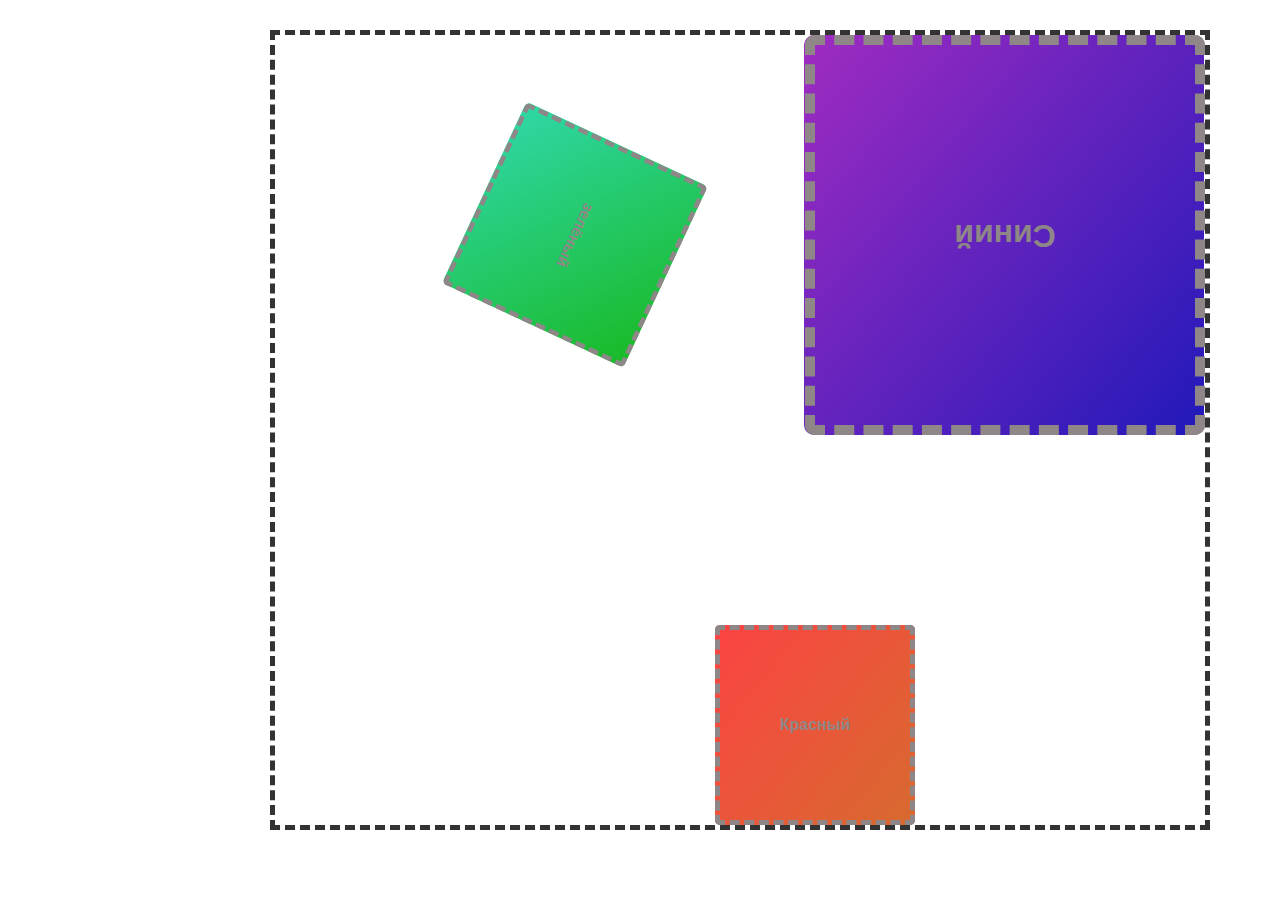
<file: homework-9/index.html>
<!DOCTYPE html>
<html lang="en">

<head>
    <meta charset="UTF-8">
    <meta http-equiv="X-UA-Compatible" content="IE=edge">
    <meta name="viewport" content="width=device-width, initial-scale=1.0">
    <title>TRANSFORM</title>
    <link href="css/reset.css" rel="stylesheet">
    <link href="css/style.css" rel="stylesheet">
</head>

<body>
    <div class="wrapper">
        <div class="quads">
            <div class="quads__quad quads__quad--red"></div>
            <div class="quads__quad quads__quad--green"></div>
            <div class="quads__quad quads__quad--blue"></div>
        </div>
        <div class="area">
            <div class="area__place area__place--for-red">Красный</div>
            <div class="area__place area__place--for-green">зелёный</div>
            <div class="area__place area__place--for-blue">Синий</div>
        </div>
    </div>
</body>

</html>
</file>
<file: src/style.css>
*{padding: 0;margin: 0;border: 0;}
*,*:before,*:after{-webkit-box-sizing: border-box;box-sizing: border-box;}
:focus,:active{outline: none;}
a:focus,a:active{outline: none;}
nav,footer,header,aside{display: block;}
html,body{
    height:100%;width:100%;
    font-size:100%;line-height:1;-ms-text-size-adjust:100%;-moz-text-size-adjust:100%;-webkit-text-size-adjust:100%;}
input,button,textarea{font-family:inherit;}
input::-ms-clear{display: none;}
button{cursor: pointer;}
button::-moz-focus-inner{padding:0;border:0;}
a,a:visited{text-decoration: none;}
a:hover{text-decoration: none;}
ul li{list-style: none;}
img{vertical-align: top;}
h1,h2,h3,h4,h5,h6{font-size:inherit;font-weight: inherit;}
a{color:inherit;}



body {
    font-family: "Montserrat",SansSerif;
    color: black;
}

body.overflow {
    overflow: hidden;
}



.layout {
    display: -webkit-box;
    display: -ms-flexbox;
    display: flex;
    min-height: 100vh;
}

.sidebar {
    padding: 40px 24px 40px 0;
    -ms-flex-negative: 0;
    flex-shrink: 0;
    background-color: white;
}



.content {
    -webkit-box-flex: 1;
    -ms-flex-positive: 1;
    flex-grow: 1;
    background-color: #F4F4F4;
}

.container {
    display: -webkit-box;
    display: -ms-flexbox;
    display: flex;
    -webkit-box-orient: vertical;
    -webkit-box-direction: normal;
    -ms-flex-direction: column;
    flex-direction: column;
    -webkit-box-pack: center;
    -ms-flex-pack: center;
    justify-content: center;
    -webkit-box-align: center;
    -ms-flex-align: center;
    align-items: center;
    padding: 150px 60px 80px 60px;
}


.logo {
    margin-left: 60px;
    margin-bottom: 60px;
}

.sidebar__user {
    background-color: #F4F4F4;
    padding: 20px 30px;
    margin-left: 60px;
    margin-bottom: 100px;
    border-radius: 8px;
    border: 1px solid #DADEC9;
}

.sidebar__name {
    color:#161814;
    font-size: 18px;
    font-weight: 500;
    margin-bottom: 6px;
}

.sidebar__text {
    color: #AFB1A7;
    font-size: 13px;
    font-weight: 400;
    line-height: 130%; /* 16.9px */
}

.sidebar__item {
    width: 372px;
}

.sidebar__button {
    display: -webkit-box;
    display: -ms-flexbox;
    display: flex;
    -webkit-box-align: center;
    -ms-flex-align: center;
    align-items: center;
    gap: 10px;
    padding: 20px 60px;
    margin-bottom: 12px;
    border-radius: 0px 100px 100px 0px;
    -webkit-transition: all .5s;
    -o-transition: all .5s;
    transition: all .5s;
    cursor: pointer;
    width: 90%;
    color:#161814;
    font-size: 16px;
    font-weight: 500;
}

.sidebar__button.active , .sidebar__button:hover {
    width: 100%;
    background-color: #DAF765;
}


.content__title {
    color: #161814;
    font-size: 48px;
    font-weight: 700;
    margin-bottom: 40px;
}

.content__list {
    display: -webkit-box;
    display: -ms-flexbox;
    display: flex;
    -webkit-box-align: center;
    -ms-flex-align: center;
    align-items: center;
    -ms-flex-wrap: wrap;
    flex-wrap: wrap;
    gap: 20px;
}



.content__list-item  {
    cursor: pointer;
    padding: 12px 18px;
    background-color: #fff;
    border-radius: 10px;
    border: 1px solid #DADEC9;
    -webkit-transition: all .3s;
    -o-transition: all .3s;
    transition: all .3s;
}

.content__list-item:hover,.content__list-diplom:hover {
    background-color: #AFB1A7;
}

li a {
    padding: 12px 18px;

}


.content__list-diplom {
    -webkit-transition: all .3s;
    -o-transition: all .3s;
    transition: all .3s;
    display: inline-block;
    padding: 12px 18px;
    background-color: #fff;
    border-radius: 10px;
    border: 1px solid #DADEC9;
}

.content__decor {
    display: -webkit-box;
    display: -ms-flexbox;
    display: flex;
    -webkit-box-align: center;
    -ms-flex-align: center;
    align-items: center;
}

.content__decor-text {
    color:#BEDD44;
    font-size: 36px;
    font-weight: 700;
    line-height: 110%; /* 39.6px */
}

.content__block {
    max-width: 1200px;
}

.content__block.hidden {
    display: none;
}

.content__decor-img img{
    width: 100%;
}

.burger {
    display: none;
    padding: 5px;
    position: fixed;
    top: 3%;
    right: 7%;
    width: 40px;
    height: 40px;
    background-color: #161814;
    border-radius: 50%;
    z-index: 10;
    border: 1px solid #DAF765;
}

@media (max-width: 768px) {
    .burger {
        display: block;
    }

    .sidebar {
        -webkit-transition: all .3s;
        -o-transition: all .3s;
        transition: all .3s;
        -webkit-transform: translateX(-100%);
        -ms-transform: translateX(-100%);
        transform: translateX(-100%);
        position: fixed;
        top: 0;
        left: 0;
        bottom: 0;
        z-index: 5;
    }

    .sidebar.show {
        -webkit-transform: translateX(0%);
        -ms-transform: translateX(0%);
        transform: translateX(0%);
    }

    .overlay {
        opacity: 0;
        pointer-events: none;
        -webkit-transition: all .3s;
        -o-transition: all .3s;
        transition: all .3s;
        position: absolute;
        top: 0;
        right: 0;
        left: 0;
        bottom: 0;
        z-index: 3;
        background-color: #000000e0;
    }

    .overlay.show {
        opacity: 1;
        pointer-events: all;
    }

    .container {
        padding: 40px 20px;
        min-height: 100%;
    }

    .content__decor {
        margin-top: 20px;
        -webkit-box-orient: vertical;
        -webkit-box-direction: normal;
        -ms-flex-direction: column;
        flex-direction: column;
    }
}

@media (max-width: 400px) {
    .sidebar__user {
        margin-left: 0;
    }
}
</file>
<file: Homework-11/css/style.css>
body {
    background-color: #333;
    color: #fff;
    font-family: sans-serif;
    font-size: 5rem;
    padding-top: 5vh;
}

.wrapper {
    display: flex;
    justify-content: center;
}

.title {
    text-align: center;
    position: relative;
}

/* ====================================================== */

.title::before,
.title::after {
    content: '';
    display: block;
    width: 80px;
    height: 80px;
    border-radius: 180px;
    border: 3px solid #ffffff;
    position: absolute;
    top: 50%;
    transform: translateY(-50%);
}

.title::after {
    background: red;
    left: -110px;
}

.title::before {
    background: blue;
    right: -110px;
}
</file>
<file: Homework-4/style.css>
.block1 {
    font-family: "Open Sans", sans-serif;
    font-size: 20px;
    line-height: 30px;
    font-style: italic;
}

.block2 {
    text-decoration: line-through;
    text-decoration-thickness: 2px;
}

.block3 {
    text-transform: uppercase;
    text-align: center;
}

.block4 {
    color: #501487;
    word-spacing: 30px;
    text-decoration: overline;
    text-decoration-style: wavy;
    text-decoration-color: #501487;
    text-shadow: 0px 1px 1.5px #000;
}

.block5 {
    letter-spacing: 5px;
    text-decoration-line: underline;
    text-decoration-style: double;
}
</file>
<file: Homework-5/style.css>
main {    
    border: 1px solid #000;
    border-radius: 30px 0px 0px 30px;
    max-height: 400px;
    overflow: auto;
    padding: 5px 3px;
}

* {
    box-sizing: border-box;
}

.module-1, .module-2, .module-3, .module-4, .module-5, .module-6, .module-7, .module-8, .module-9, .module-10, .module-11 {        
    box-shadow: 1px 0px 10px 4px #223c502b inset;
    background: #d5ba9d;
    border: 1px solid #000;
    border-radius: 30px;
    max-height: 175px;
    max-width: 200px;
    display: inline-block;
    margin: 0px 5px 5px 0px;
    padding: 20px;
}
</file>
<file: Homework-6/style.css>
* {
    box-sizing: border-box;
}

body {
    background: #181e34;
    line-height: 150%;
    color: #fff;
    font-family: "Montserrat", sans-serif;
}

.container {
    max-width: 930px;
    margin: 0 auto;
    padding: 0 15px;
    height: 100%;
}

/* ====================================== */

.header-inner {
    margin-top: 30px;
    margin-bottom: 36px;
    display: flex;
    align-items: center;
}

.header-nav {
    margin-left: auto;
}

.header-list {
    display: flex;
}

.header-item {
    margin-right: 30px;
}

.header-button {
    background: #fff;
    color: #2766AE;
    font-weight: 500;
    border-radius: 100px;
    padding: 14px 30px;
    width: 113px;
    height: 48px;
}

/* ==================================== */

.main-section-1 {
    background: url("hero-bg.jpg") 10% 50% / cover no-repeat;
    padding: 120px 0;
}

h1 {
    font-weight: 600;
    font-size: 40px;
    line-height: 49px;
    text-transform: uppercase;
    text-align: center;
    margin-bottom: 60px;
}

.section-1 {
    margin-top: auto;
    margin-bottom: auto;
    display: flex;
    justify-content: space-between;
    align-items: center;
}

.section-text-1 {
    max-width: 436px;
    max-height: 159px;
}

.inline-1 {
    color: #01A2CB;
    font-weight: 700;
    font-size: 16px;
    text-transform: uppercase;
}

.text-1 {
    padding-bottom: 15px;
}

.section-1-buttoms {
    display: flex;
    flex-direction: column;
    width: 100%;
    max-width: 320px;
}

.section-1-buttom-1 {
    display: flex;
    justify-content: center;
    background: linear-gradient(180deg, #00a4cc 0%, #2766ae 100%);
    border-radius: 100px;
    padding: 18px 30px;
    width: 320px;
    height: 56px;
    margin-bottom: 10px;
}

.section-1-buttom-2 {
    display: flex;
    justify-content: center;
    border-radius: 100px;
    padding: 18px 30px;
    width: 320px;
    height: 56px;
    background: linear-gradient(129deg, #00a4cc 0%, #2766ae 100%);
}

/* =========================================== */

.section-2 {
    margin-top: auto;
    margin-bottom: auto;
    display: flex;
    justify-content: space-between;
    align-items: center;
    padding: 120px 0;
}

h2 {
    font-weight: 600;
    font-size: 40px;
    line-height: 49px;
    text-transform: uppercase;
    text-align: center;
    margin-bottom: 15px;
}

.text-3 {
    max-width: 513px;
    max-height: 48px;
    margin: 0 auto 60px;
}

.cards {
    display: flex;
}

h3 {
    font-weight: 600;
    font-size: 22px;
    line-height: 27px;
    text-transform: uppercase;
    margin-bottom: 10px;
    text-align: center;
}

.card-list {
    display: flex;
    flex-wrap: wrap;
    margin: 0 -14px;
    margin-bottom: -28px;
    padding-bottom: 30px;
}

.card-item-inner {
    background: #197CB8;
    border: 2px solid #176BAE;
    box-shadow: 4px 4px 13px rgba(5, 13, 41, 0.76);
    border-radius: 16px;
    padding: 28px 15px;
    text-align: center;
}

.card-item {
    margin-bottom: 28px;
    padding: 0 14px;
    flex: 0 0 25%;
}

.cards-buttom {
    display: flex;
    justify-content: center;
}

.buttom-inner {
    display: flex;
    justify-content: center;
    border-radius: 100px;
    padding: 18px 30px;
    width: 436px;
    height: 56px;
    background: linear-gradient(180deg, #00a4cc 0%, #2766ae 100%);
}

/* ======================================= */

footer {
    border-top: 1px solid #323952;
}

.block-footer {
    display: flex;
    padding: 60px 0;
    justify-content: space-between;
}

.block-footer-1 {
    max-width: 267px;
    max-height: 159px;
    margin-right: auto;
}

.text-footer {
    margin-top: 27px;
}

.footer-title {
    font-weight: 600;
    font-size: 22px;
    text-transform: uppercase;
    margin-bottom: 20px;
    text-align: start;
}

.footer-item {
    margin-bottom: 10px;
}

.block-footer-2 {
    max-width: 204px;
    width: 100%;
    margin-right: 28px;
}

.block-footer-3 {
    max-width: 204px;
    width: 100%;
}
</file>
<file: Homework-8/style.css>
body {
    box-sizing: border-box
}

.wrapen {
    height: 100vh;
}

.container {
    max-width: 100%;
    max-height: 100%;
}

.inner {
    display: flex;
}

.item {
    height: 100px;
    width: 902px;
    border: 1px solid #000;
    background: aqua;
    position: fixed;
    right: 50px;
    bottom: 100px;
    
}
.item-2 {
    height: 100px;
    width: 100px;
    border: 1px solid #000;
    background: red;
    position: fixed;
    right: 40%;
    bottom: 15%;
    border-radius: 180px;
    
}
</file>
<file: homework-9/css/style.css>
.wrapper {
    padding: 30px;
    max-width: 1200px;
    margin: 0 auto;
    display: flex;
}

.quads {
    flex: 0 0 auto;
    display: flex;
    flex-direction: column;
}

.quads__quad {
    width: 200px;
    height: 200px;
    background: #757272;
    border-radius: 5px;
}

.quads__quad--red {
    background: linear-gradient(130deg, rgb(252, 67, 67), rgb(215, 106, 47));
    transform: translate(645px, 595px);
}
.quads__quad--green {
    background: linear-gradient(130deg, rgb(25, 186, 38), rgb(47, 215, 167));
    transform: translate(172px, 53px) rotate(205deg);
    transform-origin: 100% 0%;
    

}
.quads__quad--blue {
    background: linear-gradient(130deg, rgb(33, 25, 186), rgb(160, 44, 193));
    transform: translate(834px, -295px) rotate(180deg) scale(2);
}

.area {
    flex: 1 0 auto;
    border: 5px dashed #333;
    height: 800px;
}

.area__place {
    display: flex;
    align-items: center;
    justify-content: center;
    font-family: sans-serif;
    font-weight: 900;
    width: 200px;
    height: 200px;
    pointer-events: none;
    border-radius: 5px;
    border: 5px dashed #8f8787;
    color: #8f8787;
}

/* ================== Выполнение дз ниже =================== */
</file>
